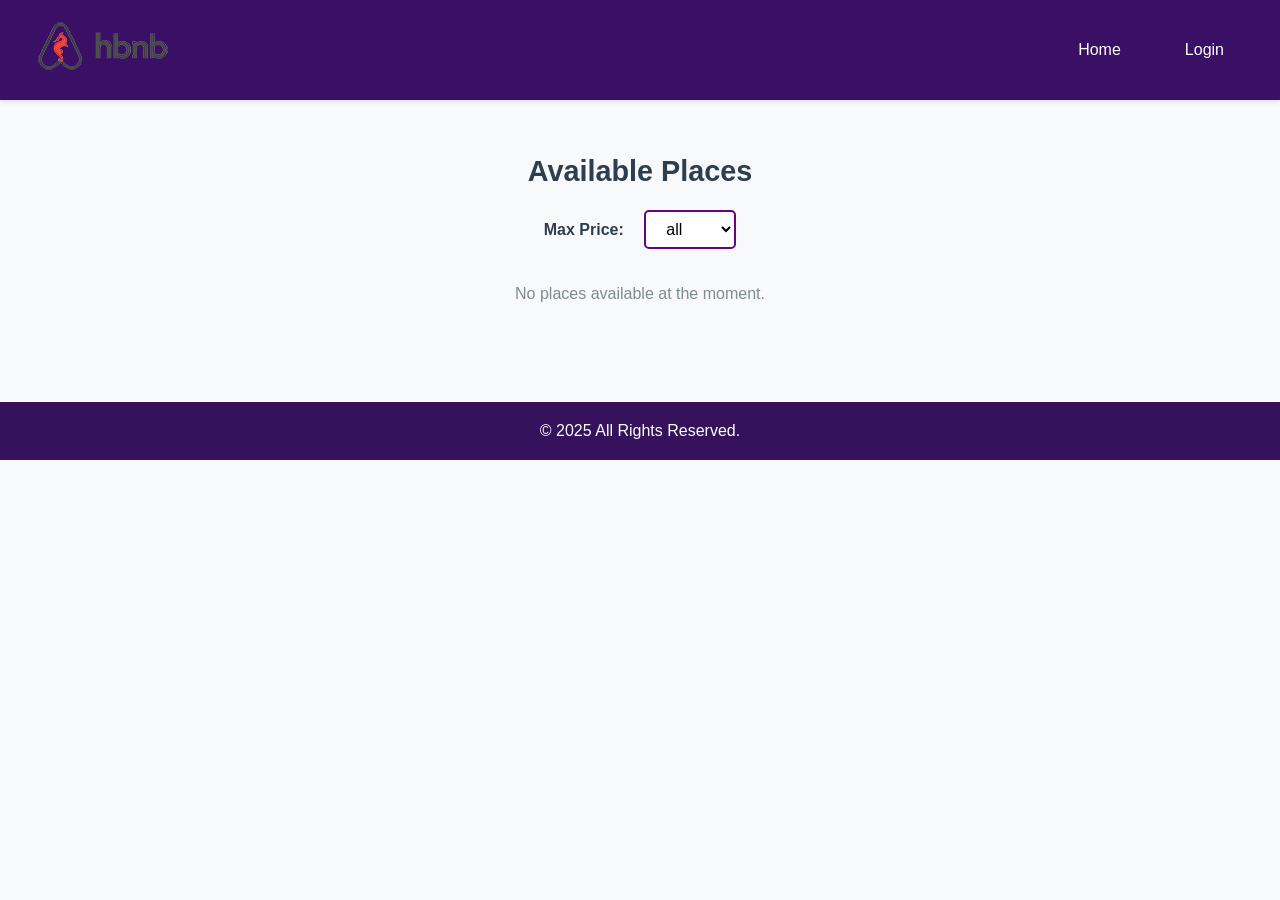
<file: part4/base_files/index.html>
<!DOCTYPE html>
<html lang="en">
<head>
    <meta charset="UTF-8">
    <meta name="viewport" content="width=device-width, initial-scale=1.0">
    <title>List of Places</title>
    <link rel="stylesheet" href="styles.css">
    <link rel="icon" type="image/png" href="images/icon.png">
</head>
<body>
    <header>
        <a href="index.html"><img src="images/logo.png" alt="Logo of application" class="logo"></a>
        <nav>
            <a href="index.html">Home</a>
            <a class="login-button" href="login.html" id="login-link">Login</a>
        </nav>
    </header>
    <main>
        <section id="filter">
            <h2>Available Places</h2>
            <label class="select-price" for="price-filter">Max Price:</label>
            <select id="price-filter">
                <!-- Options will be populated dynamically -->
                <option value="all">all</option>
                <option value="10">$10</option>
                <option value="50">$50</option>
                <option value="100">$100</option>
            </select>
        </section>
        <section id="places-list">
            <h2>Places List</h2>
            <!-- List of places will be populated dynamically -->
        </section>
    </main>
    <footer>
        © 2025 All Rights Reserved.
    </footer>
    <script src="scripts.js"></script>
</body>
</html>
</file>
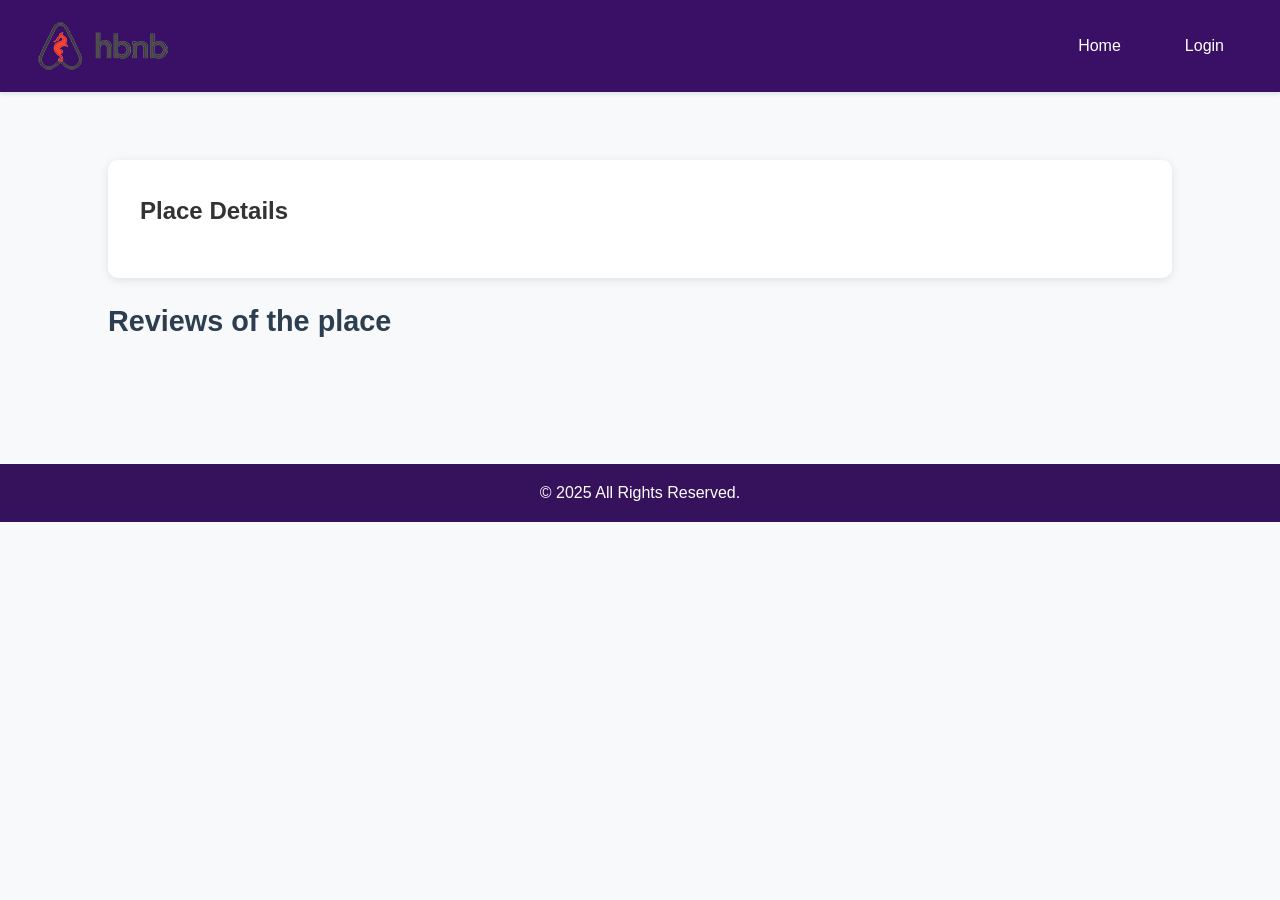
<file: part4/base_files/add_review.html>
<!DOCTYPE html>
<html lang="en">

<head>
	<meta charset="UTF-8">
	<meta name="viewport" content="width=device-width, initial-scale=1.0">
	<title>Add Review</title>
	<link rel="stylesheet" href="styles.css">
	<link rel="icon" type="image/png" href="images/icon.png">
</head>

<body>
	<header>
		<img src="images/logo.png" alt="Logo of application" class="logo">
		<nav>
			<a href="index.html">Home</a>
			<a class="login-button" href="login.html" id="login-link">Login</a>
		</nav>
	</header>
	<main>
		<!-- Place Details Section -->
		<section id="place-details" class="place-details">
			<h2>Place Details</h2>
			<div class="place-info">
				<!-- Place details will be populated dynamically -->
			</div>
		</section>
		<!-- Reviews Section -->
		<section id="reviews">
			<h2>Reviews of the place</h2>
			<!-- Reviews will be populated dynamically -->
		</section>
	</main>
	<footer>
		© 2025 All Rights Reserved.
	</footer>
	<script src="scripts.js"></script>
</body>

</html>
</file>
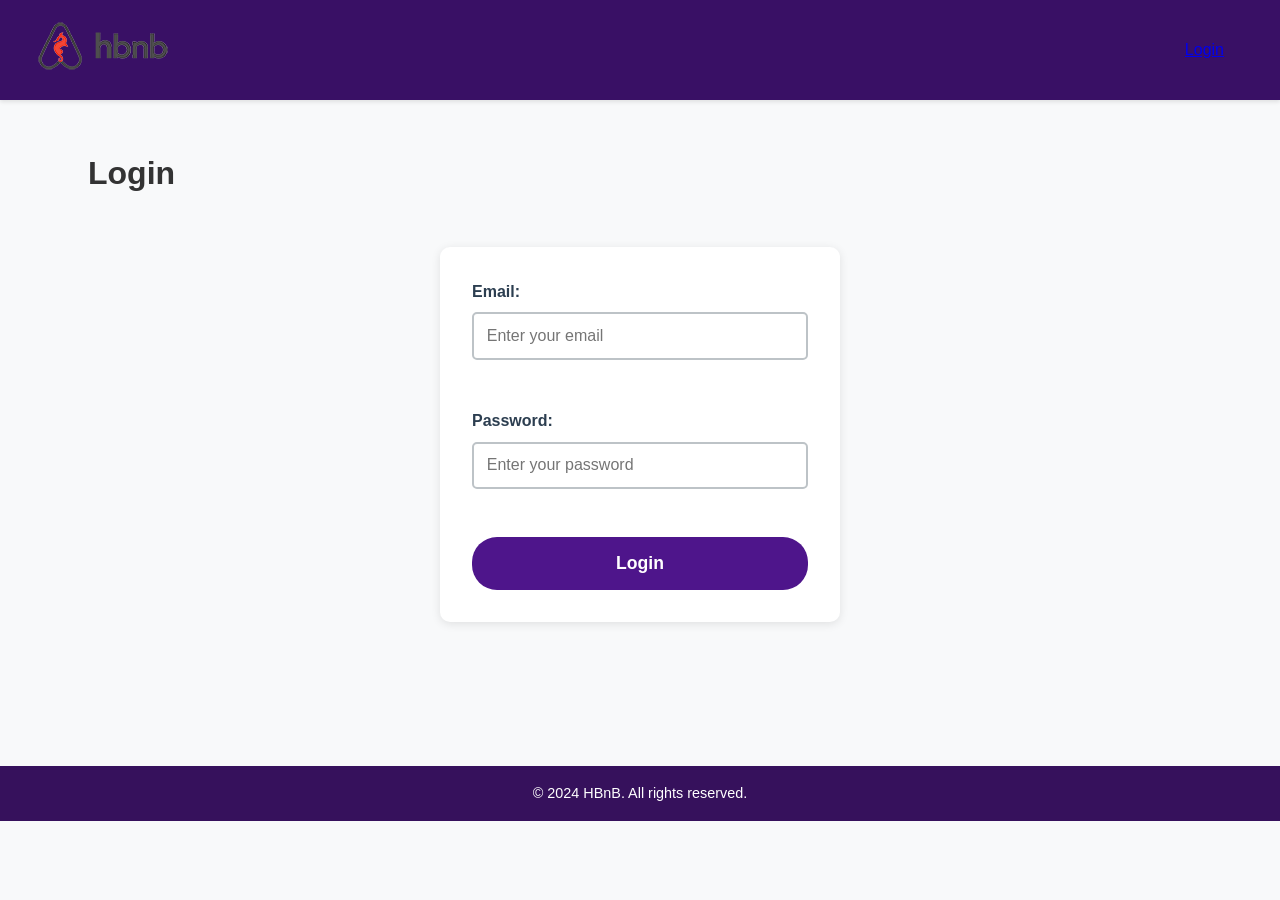
<file: part4/base_files/login.html>
<!DOCTYPE html>
<html lang="en">

<head>
	<meta charset="UTF-8">
	<meta name="viewport" content="width=device-width, initial-scale=1.0">
	<title>HBnB - Login</title>
	<link rel="stylesheet" href="styles.css">
	<link rel="icon" href="images/icon.png" type="image/png">
</head>

<body>
	<!-- Header -->
	<header>
		<a href="index.html"><img src="images/logo.png" alt="HBnB Logo" class="logo"></a>
		<a href="login.html" class="login-button" id="login-link">Login</a>
	</header>

	<!-- Main Content -->
	<main>
		<div class="login-container">
			<h1>Login</h1>
			<form class="form" id="login-form">
				<div class="form-group">
					<label for="email">Email:</label>
					<input type="email" id="email" name="email" required placeholder="Enter your email">
				</div>
				<div class="form-group">
					<label for="password">Password:</label>
					<input type="password" id="password" name="password" required placeholder="Enter your password">
				</div>
				<button type="submit">Login</button>
			</form>
			<p id="login-error" style="color: red; margin-top: 1rem; text-align: center; display: none;"></p>
		</div>
	</main>

	<!-- Footer -->
	<footer>
		<p>&copy; 2024 HBnB. All rights reserved.</p>
	</footer>

	<script src="scripts.js"></script>
</body>

</html>
</file>
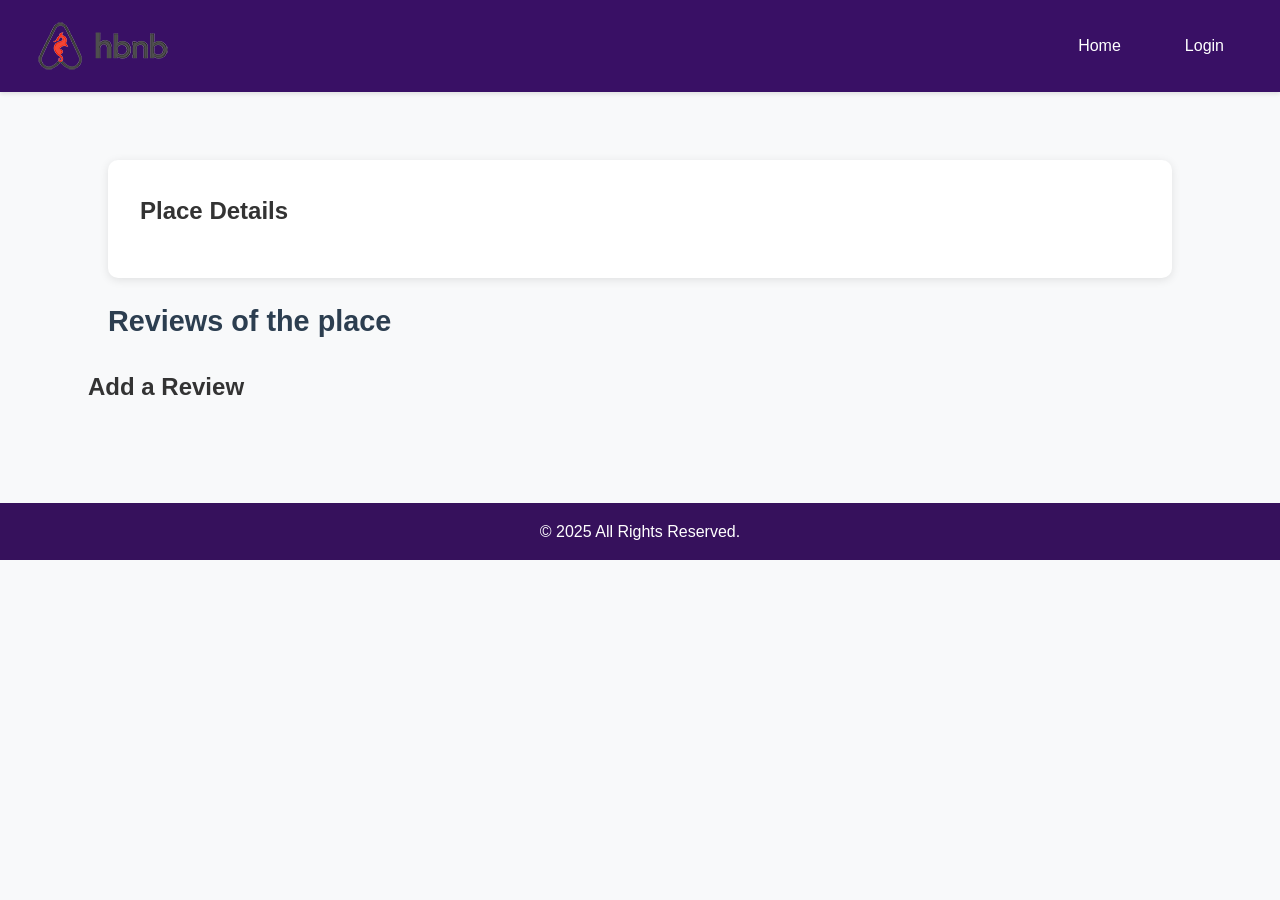
<file: part4/base_files/place.html>
<!DOCTYPE html>
<html lang="en">

<head>
	<meta charset="UTF-8">
	<meta name="viewport" content="width=device-width, initial-scale=1.0">
	<title>Place Details</title>
	<link rel="stylesheet" href="styles.css">
</head>

<body>
	<header>
		<img src="images/logo.png" alt="Logo of application" class="logo">
		<nav>
			<a href="index.html">Home</a>
			<a class="login-button" href="login.html" id="login-link">Login</a>
		</nav>
	</header>
	<main>
		<section id="place-details" class="place-details">
			<h2>Place Details</h2>
			<div class="place-info">
				<!-- Place details will be populated dynamically -->
			</div>
		</section>
		<section id="reviews">
			<h2>Reviews of the place</h2>
			<!-- Reviews will be populated dynamically -->
		</section>
		<!-- Add a new review -->
		<section id="add-review">
			<h2>Add a Review</h2>

			<!-- Add Review Button (appears only when not connected) -->
			<div id="add-review-button-container" style="display: none;">
				<button id="add-review-btn" class="login-button">Login to Add Review</button>
			</div>

			<form id="review-form" style="display: none;">
				<label for="rating">Rating:</label>
				<select id="rating" name="rating" required>
					<option value="">Select a rating</option>
					<option value="1">1 Star</option>
					<option value="2">2 Stars</option>
					<option value="3">3 Stars</option>
					<option value="4">4 Stars</option>
					<option value="5">5 Stars</option>
				</select>
				<label for="review">Review:</label>
				<textarea id="review" name="review" required></textarea>
				<button type="submit">Submit Review</button>
			</form>
		</section>
	</main>
	<footer>
		© 2025  All Rights Reserved.
	</footer>
	<script src="scripts.js"></script>
</body>

</html>
</file>
<file: part4/base_files/styles.css>
/* GLOBAL STYLES */
* {
	box-sizing: border-box;
	margin: 0;
	padding: 0;

}

body {
	font-family: 'Segoe UI', Tahoma, Geneva, Verdana, sans-serif;
	background-color: #f8f9fa;
	color: #333;
	line-height: 1.6;
}

/* HEADER */
header {
	background-color: #391065;
	color: #fff;
	padding: 1rem 2rem;
	display: flex;
	justify-content: space-between;
	align-items: center;
	box-shadow: 0 2px 4px rgba(0,0,0,0.1);
}

.logo {
	height: 60px;
	width: auto;
}

nav {
	display: flex;
	gap: 1.5rem;
	align-items: center;
}

nav a {
	color: #fff;
	text-decoration: none;
	padding: 0.5rem 1rem;
	border-radius: 25px;
	transition: background-color 0.3s ease;
}

nav a:hover {
	background-color: #9004ba;
}

.login-button {
	padding: 0.7rem 1.5rem !important;
	border-radius: 25px;
}

.login-button:hover {
	background-color: #9004ba !important;
}

/* MAIN */
main {
	padding: 3rem;
	max-width: 1200px;
	margin: 0 auto;
}

/* FILTER */
#filter {
	margin-bottom: 2rem;
	text-align: center;
}

#filter h2 {
	color: #2c3e50;
	margin-bottom: 1rem;
	font-size: 1.8rem;
}

#filter label {
	font-weight: 600;
	margin-right: 1rem;
	color: #2c3e50;
}

#price-filter {
	padding: 0.5rem 1rem;
	border: 2px solid #650383;
	border-radius: 5px;
	font-size: 1rem;
	background-color: #fff;
}

/* PLACE CARDS */
.place-list {
	display: grid;
	grid-template-columns: repeat(auto-fit, minmax(300px, 1fr));
	gap: 2rem;
}

.place-card {
	margin: 20px;
	padding: 10px;
	border: 1px solid #ddd;
	border-radius: 10px;
	background-color: #fff;
	transition: transform 0.3s ease, box-shadow 0.3s ease;
}

.place-card:hover {
	transform: translateY(-5px);
	box-shadow: 0 4px 20px rgba(0, 0, 0, 0.15);
}

.place-card h2 {
	color: #2c3e50;
	margin-bottom: 1rem;
	font-size: 1.5rem;
}

.place-card p {
	margin-bottom: 1rem;
	color: #4c4c4c;
	font-size: 1.1rem;
	font-weight: 500;
}

.details-button {
	background-color: #4e158b;
	color: white;
	padding: 0.7rem;
	border: none;
	border-radius: 25px;
	cursor: pointer;
	font-size: 1rem;
	font-weight: 500;
	transition: background-color 0.3s ease;
	width: 100%;
}

.details-button:hover {
	background-color: #9004ba;
}

/* PLACE DETAILS */
.place-details {
	background-color: #fff;
	padding: 2rem;
	border-radius: 10px;
	box-shadow: 0 2px 10px rgba(0, 0, 0, 0.1);
	margin-bottom: 2rem;
	margin: 20px;
}

.place-info {
	margin-bottom: 1rem;
	color: #333;
}

#place-title {
	color: #2c3e50;
	font-size: 2rem;
	text-align: center;
	margin-bottom: 1rem;
}


.place-info h3 {
	color: #34495e;
	text-align: center;
	margin: 1.5rem 0 0.5rem 0;
}

.place-info ul {
	list-style-position: inside;
	padding-left: 1rem;
}

.place-info li {
	margin-bottom: 0.3rem;
	color: #414141;
}

/* REVIEW CARDS */
#reviews h2 {
	text-align: left;
	color: #2c3e50;
	margin-bottom: 1.5rem;
	font-size: 1.8rem;
	margin-left: 20px;
	margin-right: 20px;
}

.review-card {
	margin: 20px;
	padding: 10px;
	border: 1px solid #ddd;
	border-radius: 10px;
	background-color: #fff;
	box-shadow: 0 2px 5px rgba(0, 0, 0, 0.1);
}

.review-text {
	font-style: italic;
	margin-bottom: 1rem;
	color: #555;
	font-size: 1.1rem;
}

.review-user {
	font-weight: 600;
	color: #2c3e50;
	margin-bottom: 0.5rem;
}

.review-rating {
	color: #36115c;
	font-weight: 600;
}

#reviews-list p {
	margin: 20px;
	padding: 15px;
	text-align: center;
	color: #666;
	font-style: italic;
}

/*  */
.add-review {
	background-color: #fff;
	padding: 2rem;
	border-radius: 10px;
	box-shadow: 0 2px 10px rgba(0, 0, 0, 0.1);
	max-width: 600px;
	margin: 2rem auto;
}

.add-review h2 {
	color: #2c3e50;
	margin-bottom: 2rem;
	text-align: center;
}

.form {
	display: flex;
	flex-direction: column;
	gap: 1.5rem;
}

.form label {
	font-weight: 600;
	color: #2c3e50;
	margin-bottom: 0.5rem;
}

.form input, .form textarea, .form select {
	padding: 0.8rem;
	border: 2px solid #bdc3c7;
	border-radius: 5px;
	font-size: 1rem;
	font-family: inherit;
	transition: border-color 0.3s ease;
}

.form input:focus, .form textarea:focus, .form select:focus {
	outline: none;
	border-color: #9004ba;
}

.form textarea {
	min-height: 120px;
	resize: vertical;
}

.form button {
	background-color: #391065;
	color: white;
	padding: 1rem 2rem;
	border: none;
	border-radius: 25px;
	font-size: 1.1rem;
	font-weight: 600;
	cursor: pointer;
	transition: background-color 0.3s ease;
}

.form button:hover {
	background-color: #391065;
}

/* LOGIN */
#login-form {
	max-width: 400px;
	margin: 3rem auto;
	background-color: #fff;
	padding: 2rem;
	border-radius: 10px;
	box-shadow: 0 2px 10px rgba(0, 0, 0, 0.1);
}

#login-form h2 {
	text-align: center;
	color: #2c3e50;
	margin-bottom: 2rem;
}

#login-form label {
	display: block;
	margin-bottom: 0.5rem;
	font-weight: 600;
	color: #2c3e50;
}

#login-form input {
	width: 100%;
	padding: 0.8rem;
	margin-bottom: 1.5rem;
	border: 2px solid #bdc3c7;
	border-radius: 5px;
	font-size: 1rem;
	transition: border-color 0.3s ease;
}

#login-form input:focus {
	outline: none;
	border-color: #4e158b;
}

#login-form button {
	width: 100%;
	padding: 1rem;
	background-color: #4e158b;
	color: white;
	border: none;
	border-radius: 25px;
	font-size: 1.1rem;
	font-weight: 600;
	cursor: pointer;
	transition: background-color 0.3s ease;
}

#login-form button:hover {
	background-color: #9902c3;
}

/* FOOTER */
footer {
	background-color: #36115c;
	color: #fff;
	text-align: center;
	padding: 1rem;
	margin-top: 3rem;
}

footer p {
	margin: 0;
	font-size: 0.9rem;
}

/* RESPONSIVE DESIGN */
@media (max-width: 768px) {
	header {
		flex-direction: column;
		gap: 1rem;
		padding: 1rem;
	}
	
	nav {
		justify-content: center;
		flex-wrap: wrap;
	}
	
	main {
		padding: 1rem;
	}
	
	.place-list {
		grid-template-columns: 1fr;
	}
	
	.place-card {
		margin: 10px 0;
	}
	
	.review-card {
		margin: 10px 0;
	}
}
</file>
